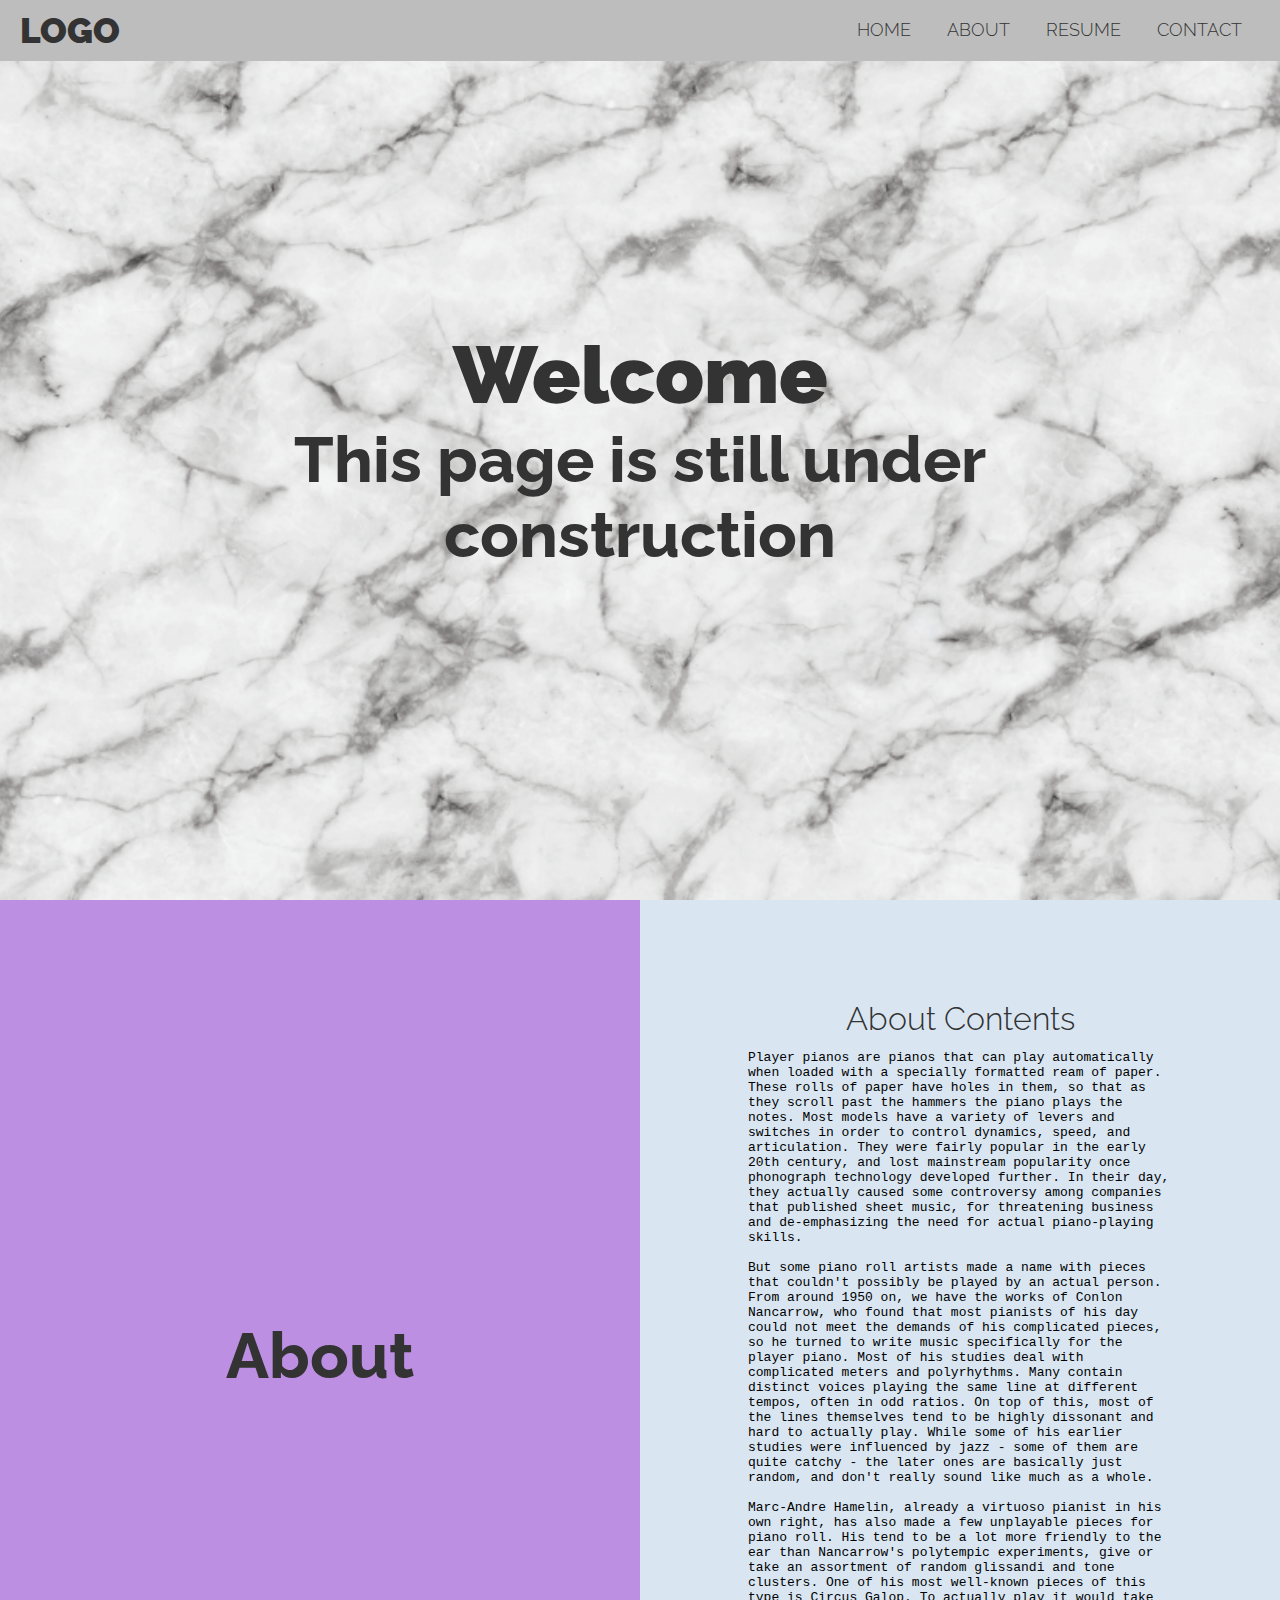
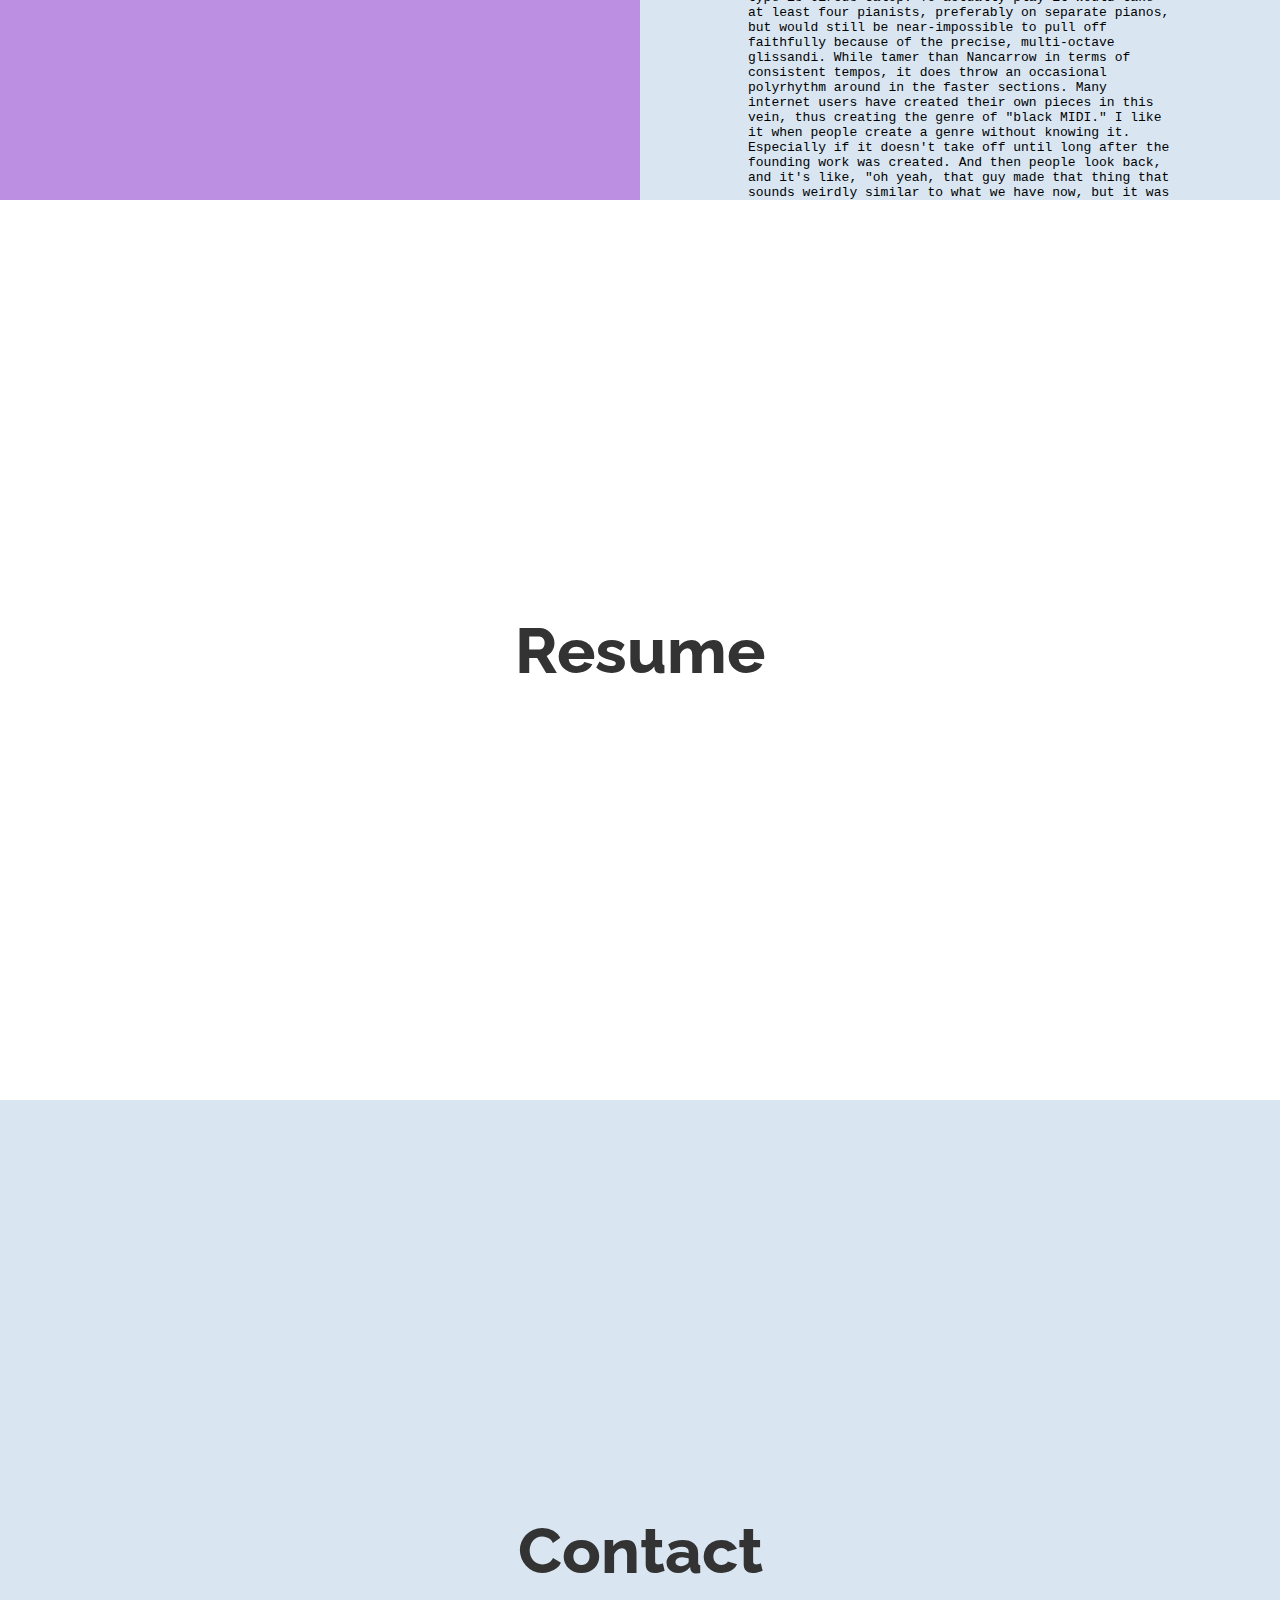
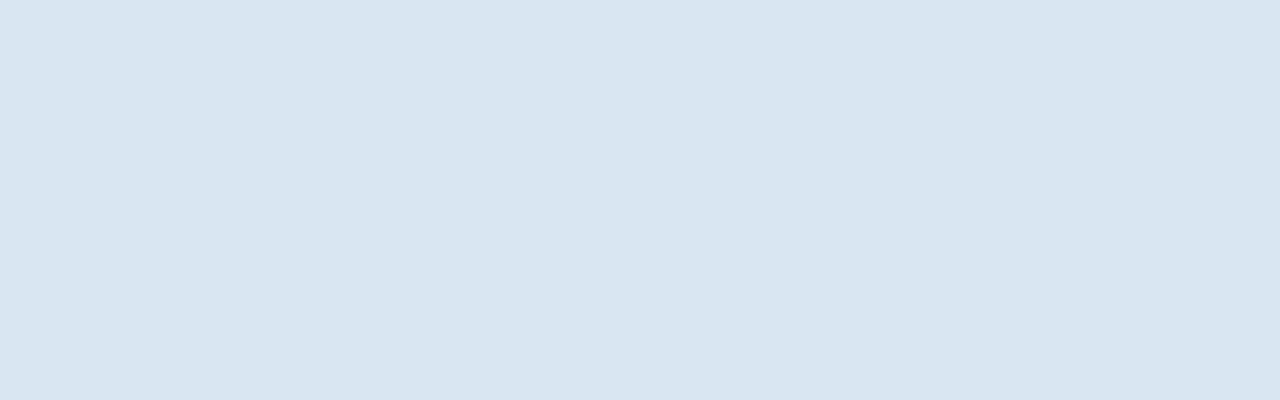
<file: index.html>
<!DOCTYPE html>
<html>

<head>

<meta charset="UTF-8" />
<meta name="viewport" content="width=device-width, initial-scale=1.0"/>
<meta name="keywords" content="Kiley, Carson, Developer, Student, Computer Science, Tutor" /> 
<meta name="description" content="Information about Kiley Carson’s professional and educational life" />

<link href="StyleSheet.css" rel="stylesheet" />
<link href="https://fonts.googleapis.com/css2?family=Raleway:ital,wght@0,300;0,600;0,900;1,300;1,600&display=swap" rel="stylesheet" />

<title>Kiley Carson’s Personal Page</title>

</head>

<body>
   <header>
      <nav>
         <!-- ======= Mobile Menu ======== --> 
           <input type="checkbox" id="check">
           <label for="check" class="checkbtn">
              <img src="menu.png" style="width:30px;height:30px;">
           </label>

         <!-- ======= Regular Menu ======== -->
         <a href="#" class="logo">Logo</a>  
       
         <ul>
            <li><a href="#home">Home</a></li>
            <li><a href="#about">About</a></li>
            <li><a href="#resume">Resume</a></li>
            <li><a href="#contact">Contact</a></li>
         </ul>
      </nav>
   </header> 

   <main>
      <section id="home">
          <h1>Welcome</h1>
          <h2>This page is still under construction<h2>
      </section>
      
      <!-- ======= ABOUT SECTION ======== -->
          
      <div id="about">
          <div id="aboutstill">
              <section>
                  <h2><center>About</center></h2>
              </section>
          </div>
          <div id="aboutscroll">
              <section>
                  <h4><center>About Contents</center></h4>
                  <object data="file.txt"></object>
                  <h4><center>About Contents</center></h4>
                  <object data="file.txt"></object>
              </section>
          </div>
          
      </div>
      
      <!-- ======= END OF ABOUT SECTION ======== -->
      
      <section id="resume">
          <h2>Resume</h2>
      </section>
      <section id="contact">
          <h2>Contact</h2>
      </section>
   </main>

</body>

</html>
</file>
<file: StyleSheet.css>
*{
  margin: 0; 
  padding: 0; 
  box-sizing: border-box; 
  list-style: none; 
  text-decoration: none; 
}

header{
  width: 100%;
  position: fixed; 
  background-color: #BDBDBD;
  padding: 0 20px; 
}

header nav{
  display: flex; 
  justify-content: space-between; 
  align-items: center;   
}

nav a.logo{
  color: #333333;
  font-size: 35px;
  font-family: 'Raleway', sans-serif;
  font-weight: 900; 
  text-transform: uppercase; 
  line-height: 60px; 
  cursor: pointer; 
}

nav ul{
  display: flex; 
  align-items: center; 
  justify-content: center; 
  flex-wrap: wrap; 
  transition: .5s; 
}

nav ul li{
  line-height: 60px; 
  margin: 0 5px; 
}

nav ul a{
  color: #333333;
  font-size: 18px;
  font-family: 'Raleway', sans-serif;
  padding: 5px 13px;
  text-transform: uppercase;  
  font-weight: 300;
}

body {
  background-color: #d9e6f2;
}

main{
  width: 100%
  height: 100vh; 
  scroll-behaviour: smooth; 
  overflow-y: scroll; 
}

section{
  min-height: 100vh; 
  display: flex; 
  align-items: center; 
  justify-content: center; 
  flex-direction: column; 
  padding: 100px; 
}

section#home{
  background: url(MarbleImage.png)no-repeat center /cover;
  
}


div{
    min-height: 100vh;
    width: 100%;
}

#aboutstill{
    
    max-height: 100vh;
    float: left;
    width: 50%;
    background: #bd8fe3;
    padding: 5px;
}

#aboutscroll{
    width: 50%;
    max-height: 100vh;
    overflow:scroll;
}

























section#resume{
  background:#fff;

}
section#contact{

}

.checkbtn{
  cursor: pointer; 
  display: none; 
}
#check{
  display: none; 
}

object{
  width: 100%;
  height: 1500px;
}

h1 {
  text-align: center;
  font-family: 'Raleway', sans-serif;
  font-size: 5em;   /* */
  font-weight: 900; /*700 is bold*/
  color: #333333;
}

h1.sub {
  font-size: 1em;
  font-weight: 300;
}

h2 {
    text-align: center;
    font-family: 'Raleway', sans-serif;
    font-size: 4em;
    font-weight: 750;
    color: #333333;
}

h4 {
  font-family: 'Raleway', sans-serif;
  font-size: 2em;
  font-weight: 300;
  color: #333333;
}

img {
  border-radius:25px;
  width: 100%;
  height: auto;
}



















/* Sidebar menu - This is for mobile */
@media screen and (max-width:850px){
  .checkbtn{
    display: block; 
   }
   nav{
     flex-direction: row-reverse; 
   }
   .logo{
     font-size: 25px; 
   }
   nav ul{
     position: fixed; 
     top: 60px; 
     flex-direction: column; 
     background: #BDBDBD;
     width: 100%; 
     height: 100vh; 
     align-items: flex-start; 
     justify-content: flex-start; 
     overflow: hidden; 
     left: -100%;
     opacity: 0; 
   }
   nav ul li{
     width: 100%; 
     text-align: center; 
     border-bottom: 1px solid #a6a6a6;
     margin: 0; 
   }
   nav ul li a{
     display: block; 
     font-size: 16px; 
   }
   #check:checked ~ ul {
      left: 0; 
      opacity: 0.8; 
   }
   
   #about{
     direction: column;
     height: 600vh;
   }
   
   div#aboutstill{
     margin: 0px; 
     padding: 0px; 
     width: 100%;
     max-height: 100vh;

   }
   div#aboutscroll{
     margin: 0px; 
     padding: 0px;
     overflow: visible;
     width: 100%;
     min-height: 100vh;
   }
}
</file>
